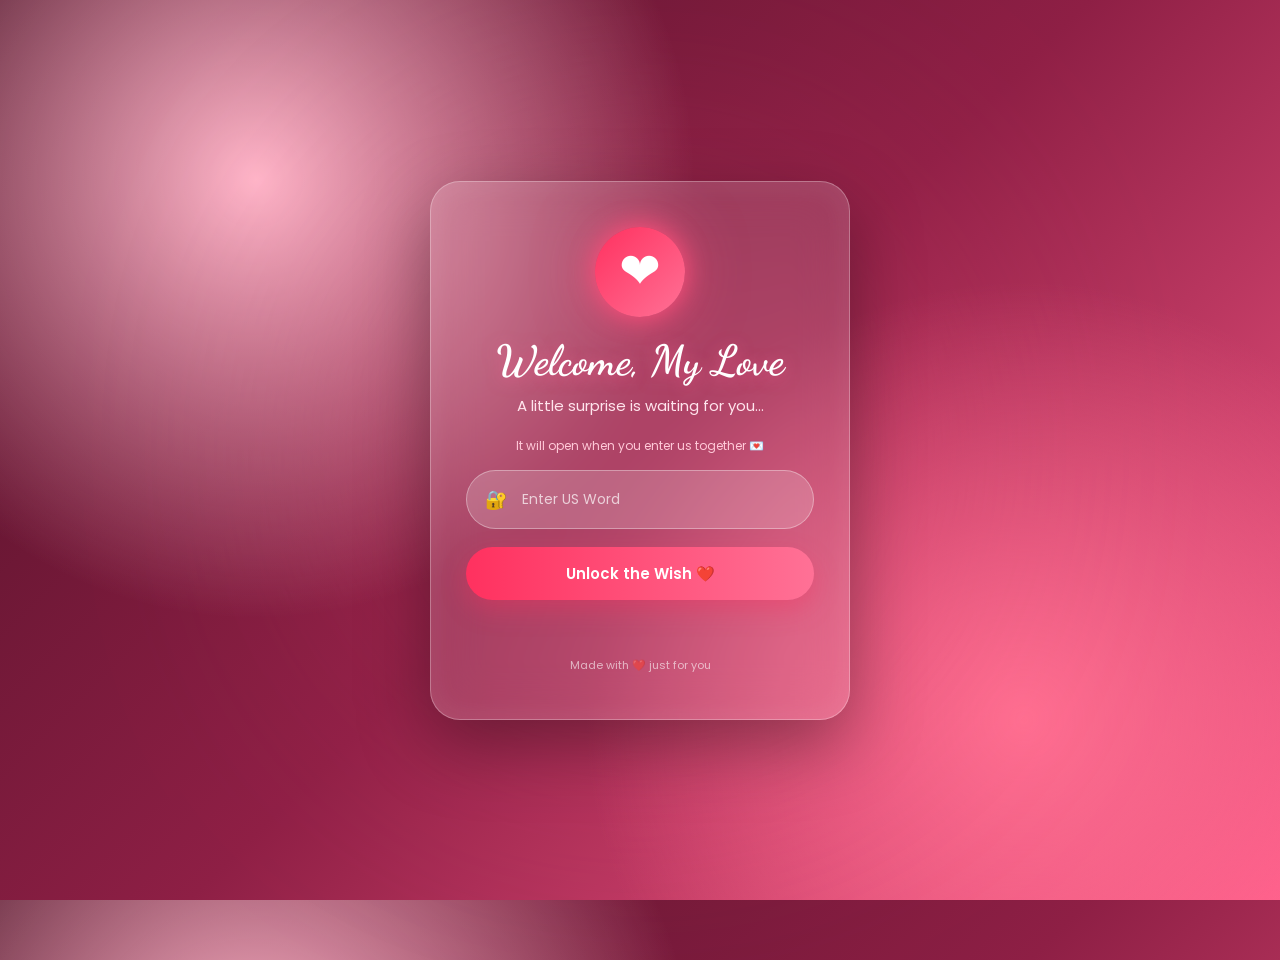
<file: index.html>
<!DOCTYPE html>
<html lang="en">
<head>
    <meta charset="UTF-8">
    <meta name="viewport" content="width=device-width, initial-scale=1.0">

    <title>Happy Birthay NIVI</title>
    <link rel="icon" href="data:image/svg+xml,<svg xmlns=%22http://www.w3.org/2000/svg%22 viewBox=%220 0 100 100%22><text y=%22.9em%22 font-size=%2290%22>🌙</text></svg>">


    <!-- Google Fonts -->
    <link rel="preconnect" href="https://fonts.googleapis.com">
    <link rel="preconnect" href="https://fonts.gstatic.com" crossorigin>

    <link href="https://fonts.googleapis.com/css2?family=Dancing+Script:wght@500;600;700&family=Poppins:wght@300;400;500;600&display=swap" rel="stylesheet">

    <!-- CSS -->
    <link rel="stylesheet" href="css/index.css">
</head>

<body>

    <!-- Floating Hearts -->
    <div class="hearts">
        <span>❤️</span>
        <span>💕</span>
        <span>💗</span>
        <span>💖</span>
        <span>💘</span>
        <span>❤️</span>
        <span>💞</span>
        <span>💓</span>
    </div>


    <!-- Login Card -->
    <div class="login-card">

        <div class="heart-icon">
            ❤
        </div>

        <h1>Welcome, My Love</h1>

        <p class="subtitle">
            A little surprise is waiting for you...
        </p>

        <p class="hint">
            It will open when you enter us together 💌
        </p>


        <!-- Password Input -->
        <div class="input-box">

            <span>🔐</span>

            <input
                type="password"
                id="secret"
                placeholder="Enter US Word"
                autocomplete="off"
            >

        </div>


        <!-- Login Button -->
        <button onclick="unlock()">
            Unlock the Wish ❤️
        </button>


        <!-- Error -->
        <p id="error"></p>


        <div class="bottom-heart">
            Made with ❤️ just for you
        </div>

    </div>


    <script>

        function unlock() {

            const secret =
                document.getElementById("secret").value;

            const error =
                document.getElementById("error");


            // Correct secret
            if (secret.toUpperCase() === "NIVI") {

                error.innerHTML = "";

                // Redirect to birthday page
                window.location.href = "birthday.html";

            } else {

                error.innerHTML =
                    "Oops! That's not the secret 💔";

            }
        }


        // Allow Enter key
        document
            .getElementById("secret")
            .addEventListener("keypress", function(event) {

                if (event.key === "Enter") {
                    unlock();
                }

            });

    </script>

</body>
</html>
</file>
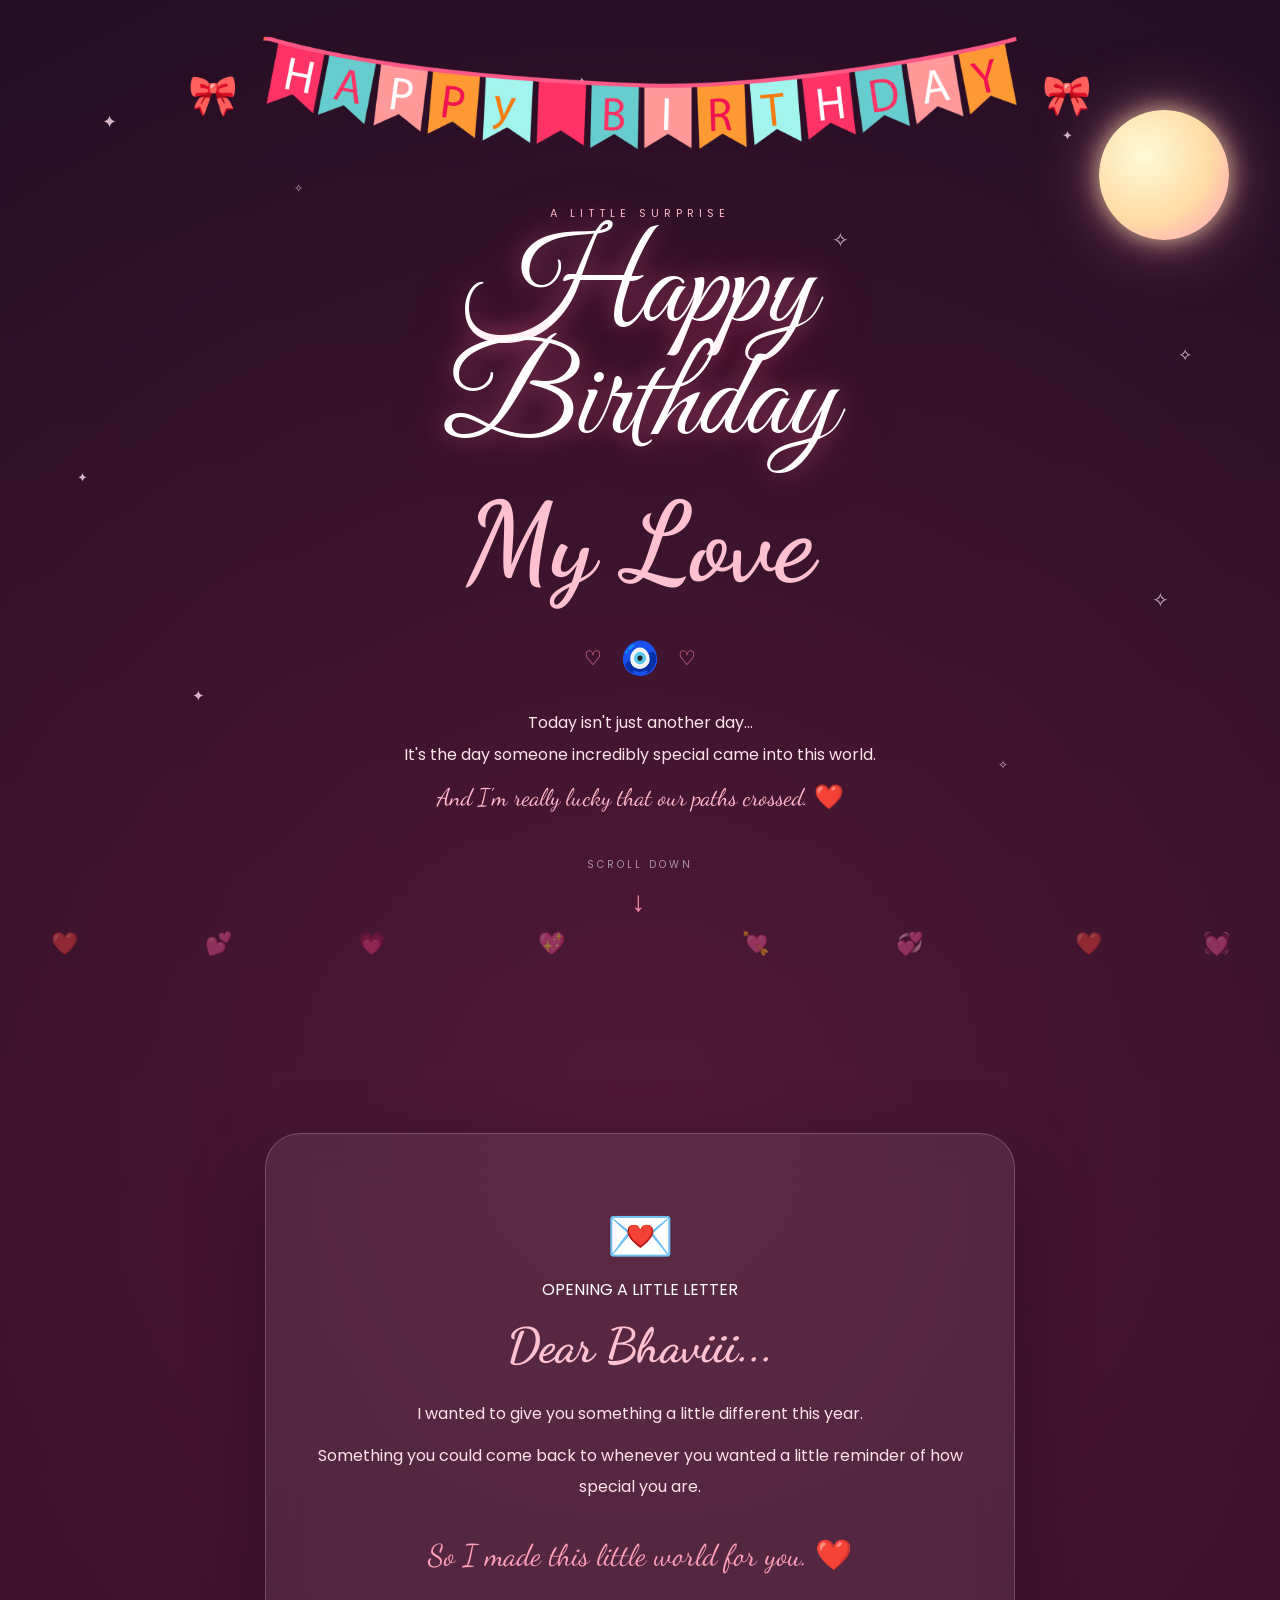
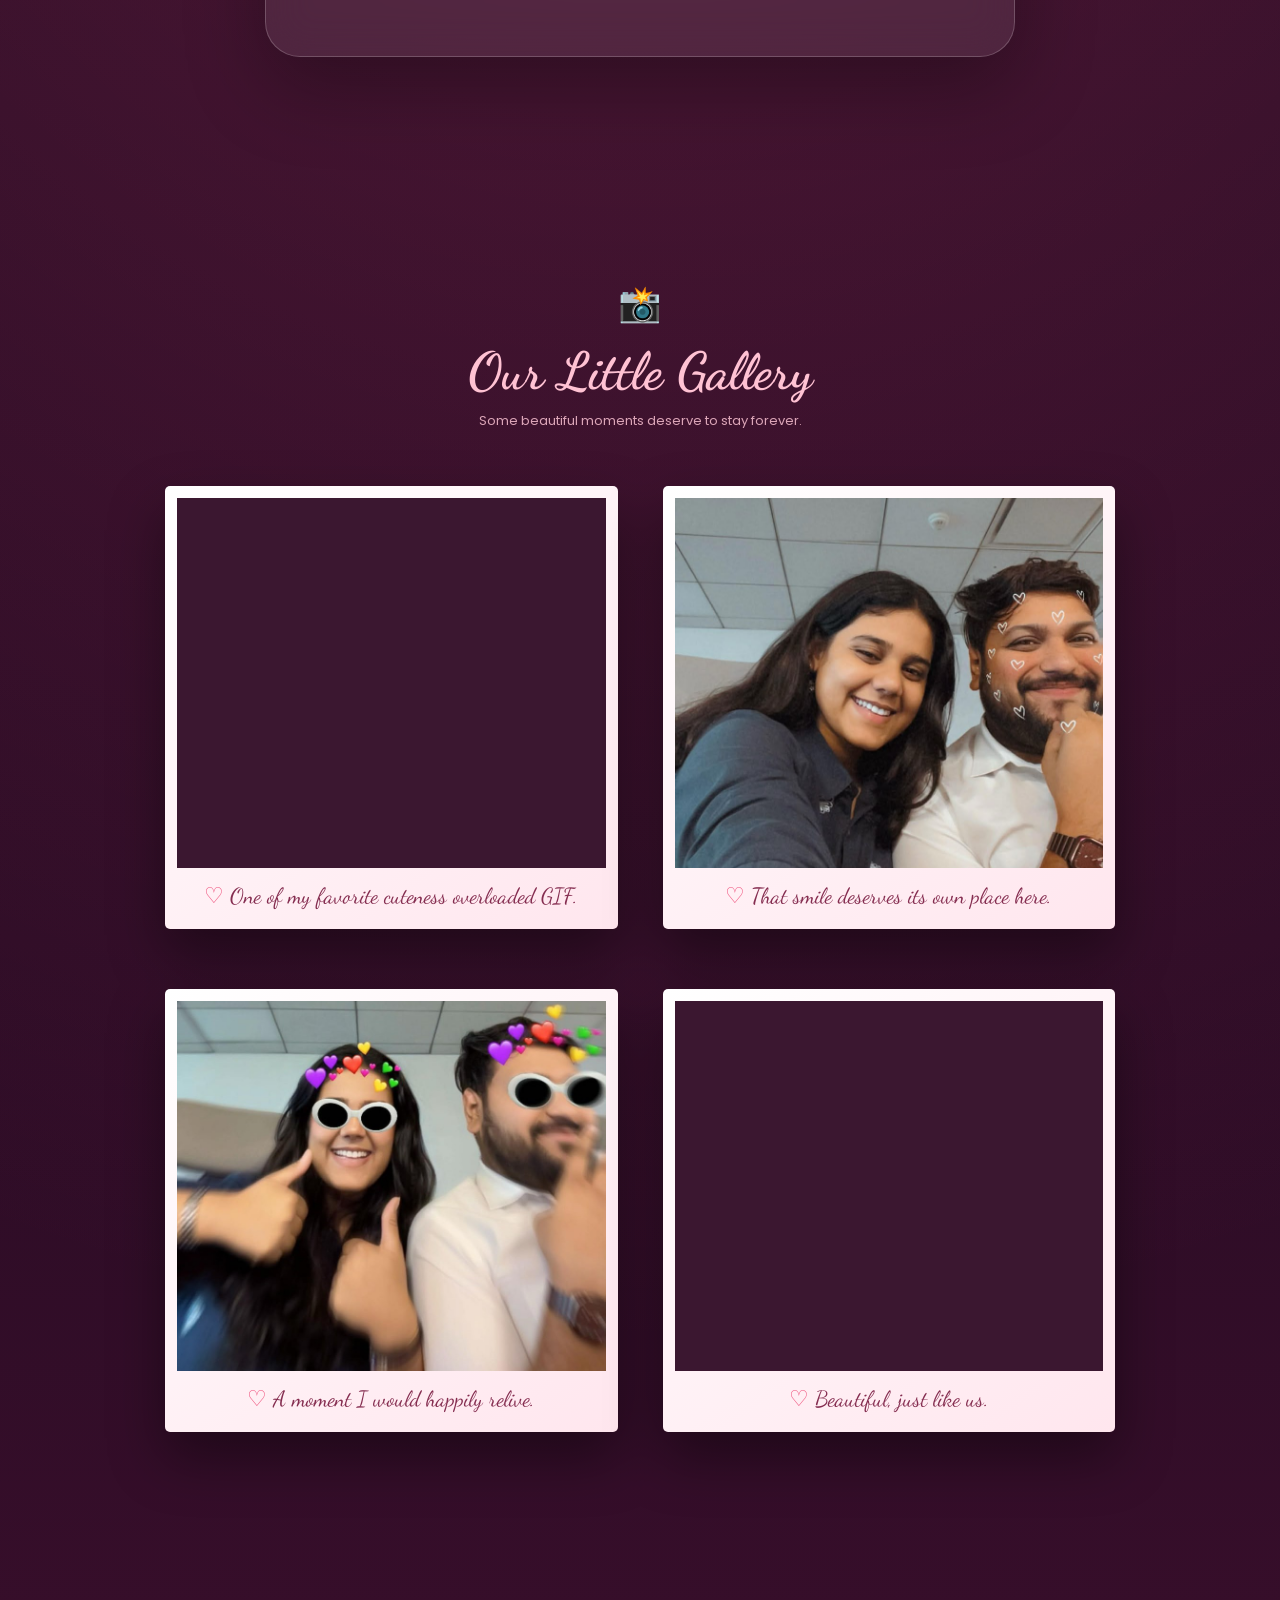
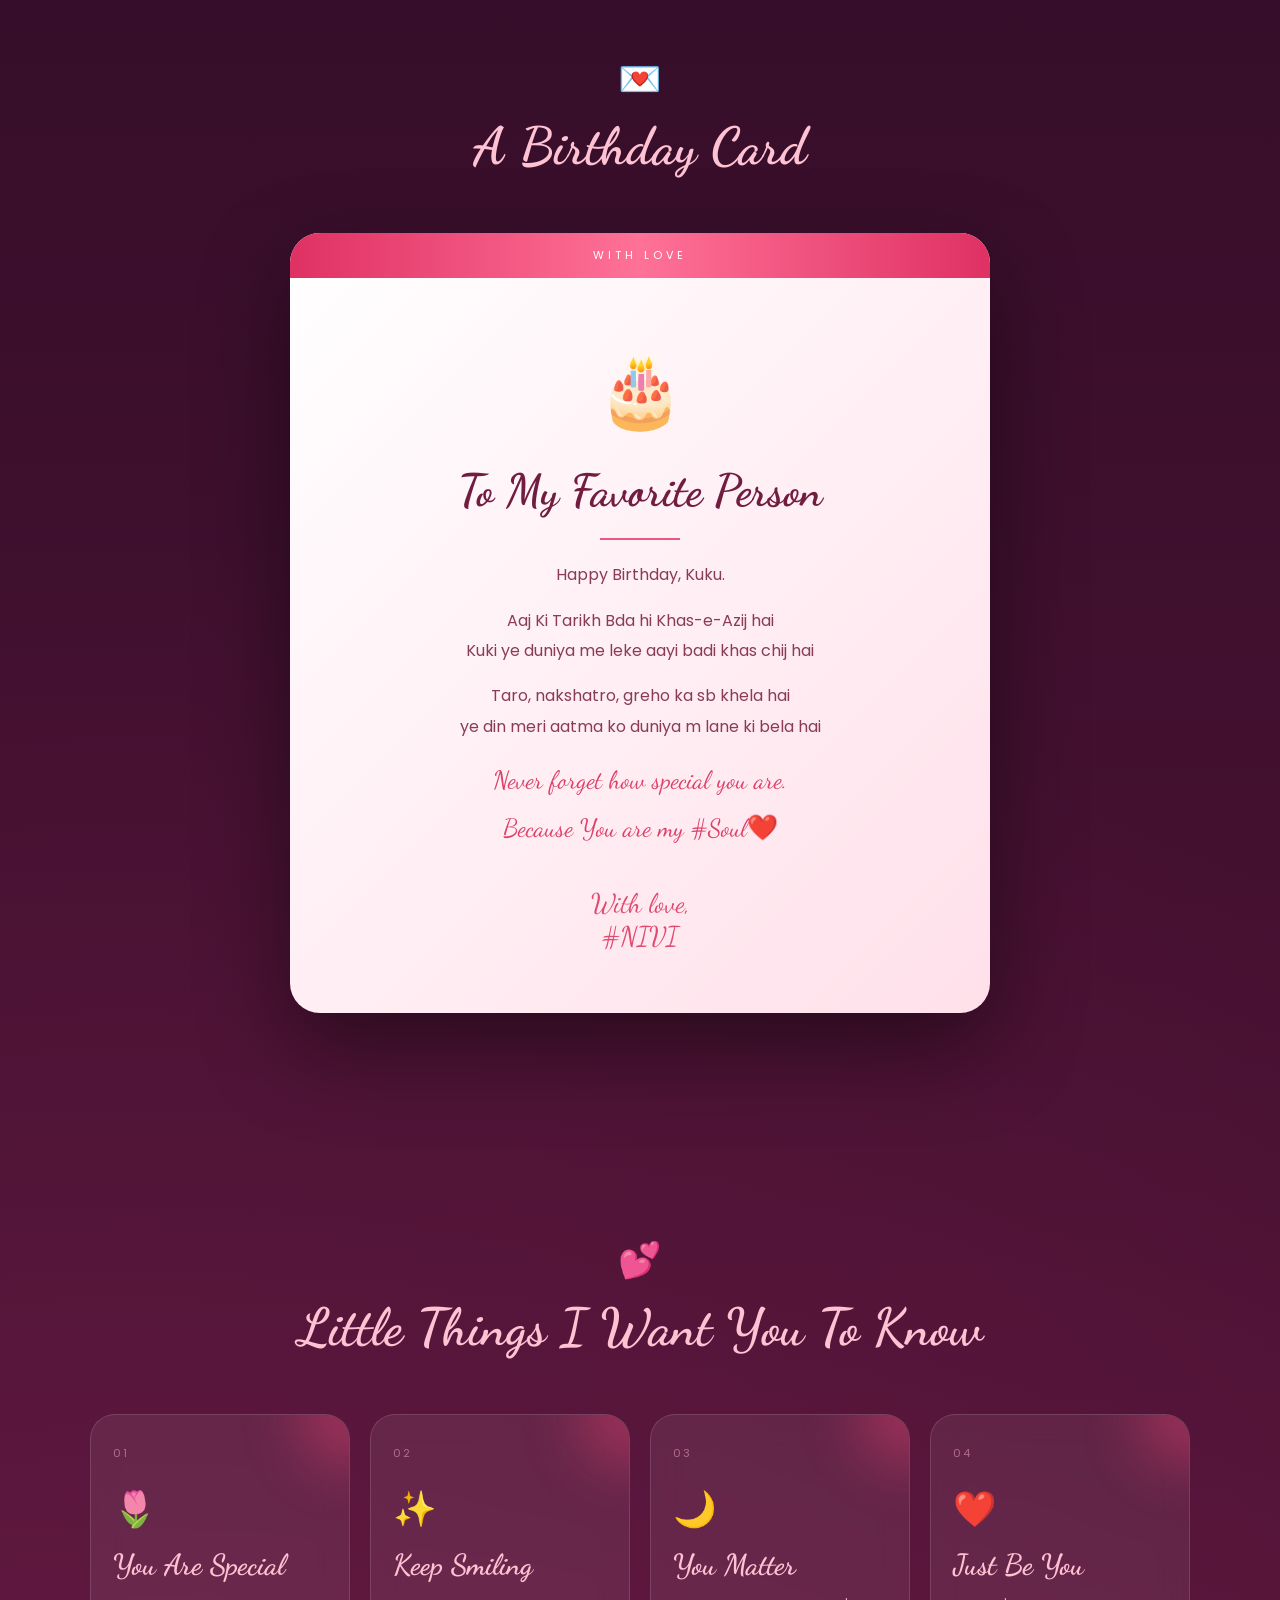
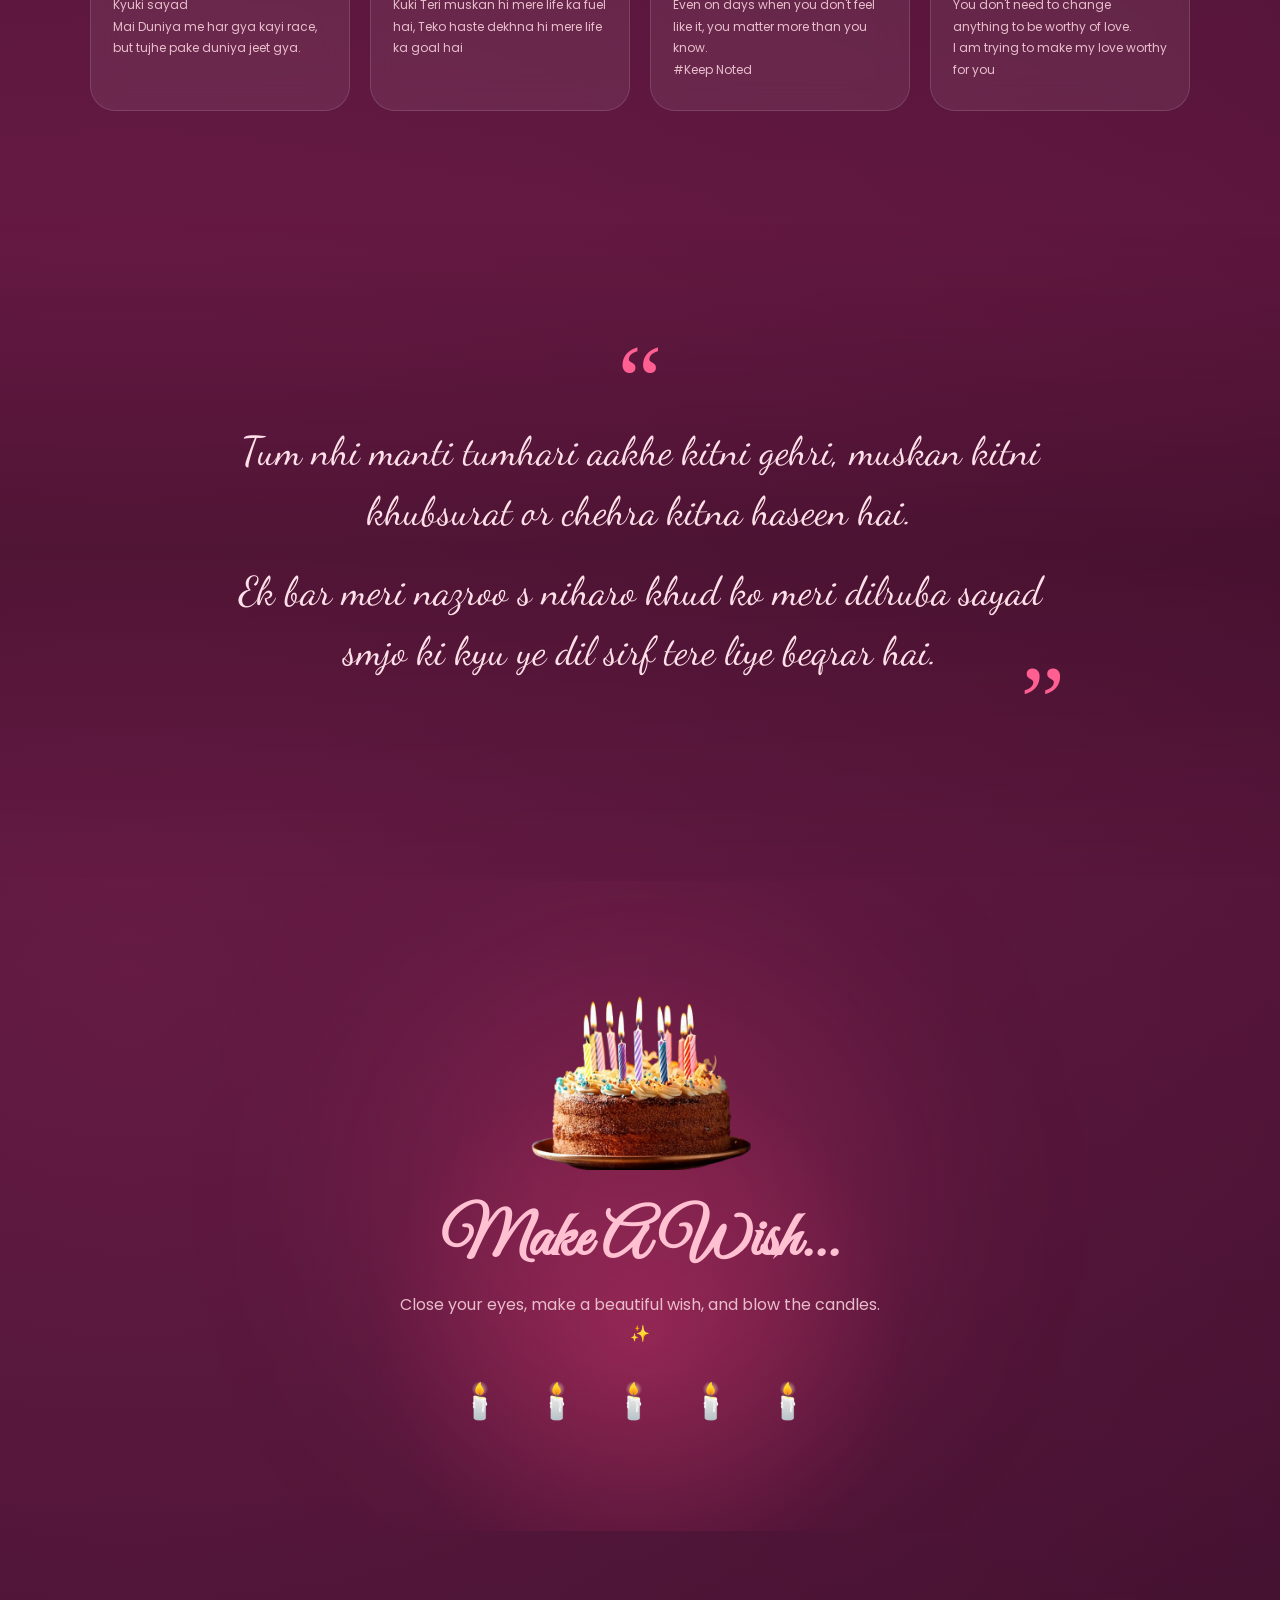
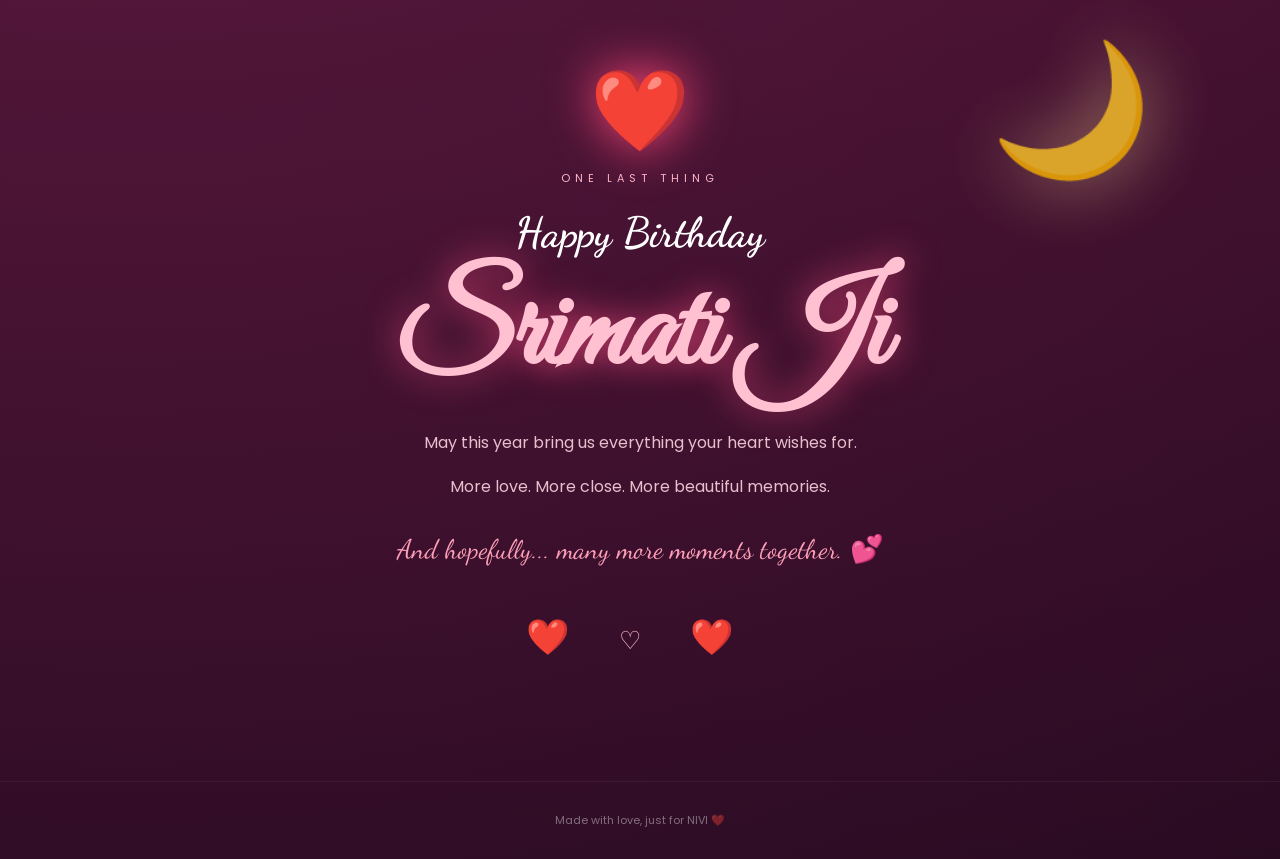
<file: birthday.html>
<!DOCTYPE html>
<html lang="en">

<head>

    <meta charset="UTF-8">

    <meta name="viewport"
          content="width=device-width, initial-scale=1.0">

    <title>For Bebu 🐶</title>
    <link rel="icon" href="data:image/svg+xml,<svg xmlns=%22http://www.w3.org/2000/svg%22 viewBox=%220 0 100 100%22><text y=%22.9em%22 font-size=%2290%22>🌙</text></svg>">

    <!-- Fonts -->
    <link rel="preconnect"
          href="https://fonts.googleapis.com">

    <link rel="preconnect"
          href="https://fonts.gstatic.com"
          crossorigin>

    <link href="https://fonts.googleapis.com/css2?family=Dancing+Script:wght@500;600;700&family=Great+Vibes&family=Poppins:wght@300;400;500;600&display=swap"
          rel="stylesheet">

    <!-- Birthday CSS -->
    <link rel="stylesheet"
          href="css/birthday.css">

</head>


<body>


<!-- ==================================================
     BACKGROUND
================================================== -->

<div class="night-sky">

    <span class="star star-1">✦</span>
    <span class="star star-2">✧</span>
    <span class="star star-3">✦</span>
    <span class="star star-4">✧</span>
    <span class="star star-5">✦</span>
    <span class="star star-6">✧</span>
    <span class="star star-7">✦</span>
    <span class="star star-8">✧</span>
    <span class="star star-9">✦</span>
    <span class="star star-10">✧</span>

</div>


<!-- ==================================================
     FLOATING HEARTS
================================================== -->

<div class="floating-hearts">

    <span>❤️</span>
    <span>💕</span>
    <span>💗</span>
    <span>💖</span>
    <span>💘</span>
    <span>💞</span>
    <span>❤️</span>
    <span>💓</span>

</div>


<!-- ==================================================
     DECORATIVE MOON
================================================== -->

<div class="moon-decoration">

    <!--
        LATER replace this placeholder with:

        <img src="images/moon.png" alt="Moon">
    -->

    <div class="image-placeholder moon-placeholder">
        
        <small>MOON</small>
    </div>

</div>


<!-- ==================================================
     TOP BANNER
================================================== -->

<header class="birthday-header">

    <div class="banner-decoration left">

        <span>🎀</span>

    </div>


    <div class="banner">


            <img src="images/Banner.png"
                 alt="Happy Birthday Banner">
        

        <!--- <div class="banner-placeholder">

            <span>🎈</span>

            <h3>
                HAPPY BIRTHDAY
            </h3>

            <span>🎈</span>

        </div> --->

    </div>


    <div class="banner-decoration right">

        <span>🎀</span>

    </div>

</header>



<!-- ==================================================
     HERO
================================================== -->

<section class="hero">


    <!-- LEFT CAKE -->

    <!--<div class="side-decoration cake-decoration">

            <img src="images/cake.jpg"
                 alt="Birthday Cake">
        

        <div class="image-placeholder cake-placeholder">

            <span>🎂</span>

            <small>
                YOUR CAKE IMAGE
            </small>

        </div>

    </div> --->


    <!-- CENTER CONTENT -->

    <div class="hero-content">

        <div class="tiny-heading">

            A LITTLE SURPRISE

        </div>


        <h1>
            Happy Birthday
        </h1>


        <h2>
            My Love
        </h2>


        <div class="heart-divider">

            <span>♡</span>
            <span>🧿</span>
            <span>♡</span>

        </div>


        <p class="hero-message">

            Today isn't just another day...

            <br>

            It's the day someone incredibly
            special came into this world.

        </p>


        <p class="hero-submessage">

            And I'm really lucky that
            our paths crossed. ❤️

        </p>


        <div class="scroll-hint">

            <span>Scroll down</span>

            <strong>↓</strong>

        </div>

    </div>


    <!-- RIGHT CANDLES -->

    <!--<div class="side-decoration candle-decoration">

        
            Replace this with:

            <img src="images/candles.png"
                 alt="Birthday Candles">
        

        <div class="image-placeholder candle-placeholder">

            <span>🕯️</span>

            <small>
                CANDLES IMAGE
            </small>

        </div>

    </div>-->

</section>



<!-- ==================================================
     INTRODUCTION
================================================== -->

<section class="section">

    <div class="intro-card reveal">

        <div class="envelope">
            💌
        </div>


        <div class="mini-label">
            OPENING A LITTLE LETTER
        </div>


        <h2>
            Dear Bhaviii...
        </h2>


        <p>
            I wanted to give you something a little
            different this year.
        </p>


        <p>
            Something you could come back to whenever
            you wanted a little reminder of how special
            you are.
        </p>


        <p class="special-line">
            So I made this little world for you. ❤️
        </p>

    </div>

</section>



<!-- ==================================================
     PHOTO MEMORIES
================================================== -->

<section class="section memories-section">


    <div class="section-title reveal">

        <div class="section-icon">
            📸
        </div>

        <h2>
            Our Little Gallery
        </h2>

        <p>
            Some beautiful moments deserve
            to stay forever.
        </p>

    </div>


    <div class="gallery">


        <!-- PHOTO 1 -->

        <div class="memory-card card-left reveal">

            <div class="photo-frame">

                <!--<img src="images/Image5.jpeg"
                     alt="Memory 1">-->
                <video width="300" autoplay muted loop playsinline>
    <source src="images/myvideo.mp4" type="video/mp4">
    Your browser does not support the video tag.
</video>

            </div>

            <div class="memory-caption">

                <span>♡</span>

                One of my favorite cuteness overloaded GIF.

            </div>

        </div>


        <!-- PHOTO 2 -->

        <div class="memory-card card-right reveal">

            <div class="photo-frame">

                <img src="images/Image2.jpeg"
                     alt="Memory 2">

            </div>

            <div class="memory-caption">

                <span>♡</span>

                That smile deserves its own place here.

            </div>

        </div>


        <!-- PHOTO 3 -->

        <div class="memory-card card-left reveal">

            <div class="photo-frame">

                <img src="images/Image1.jpeg"
                     alt="Memory 3">
                

            </div>

            <div class="memory-caption">

                <span>♡</span>

                A moment I would happily relive.

            </div>

        </div>


        <!-- PHOTO 4 -->

        <div class="memory-card card-right reveal">

            <div class="photo-frame">

                <!--<img src="images/Image1.jpeg"
                     alt="Memory 4">--> 
                     <video width="300" autoplay muted loop playsinline>
    <source src="images/myvideo2.mp4" type="video/mp4">
    Your browser does not support the video tag.
</video>

            </div>

            <div class="memory-caption">

                <span>♡</span>

                Beautiful, just like us.

            </div>

        </div>


    </div>

</section>



<!-- ==================================================
     BIRTHDAY CARD
================================================== -->

<section class="section">


    <div class="section-title reveal">

        <div class="section-icon">
            💌
        </div>

        <h2>
            A Birthday Card
        </h2>

    </div>


    <div class="birthday-card reveal">


        <div class="card-ribbon">
            WITH LOVE
        </div>


        <div class="card-inside">


            <div class="card-cake">
                🎂
            </div>


            <h2>
                To My Favorite Person
            </h2>


            <div class="card-line"></div>


            <p>
                Happy Birthday, Kuku.
            </p>


            <p>
                Aaj Ki Tarikh Bda hi Khas-e-Azij hai    
                <br>            
                Kuki ye duniya me leke aayi badi khas chij hai
            </p>


            <p>
                Taro, nakshatro, greho ka sb khela hai  <br>
                ye din meri aatma ko duniya m lane ki bela hai

            </p>


            <p class="card-final">
                Never forget how special you are. <br> Because You are my #Soul❤️
            </p>


            <div class="card-signature">

                With love,

                <br>

                #NIVI

            </div>

        </div>

    </div>

</section>



<!-- ==================================================
     MESSAGE CARDS
================================================== -->

<section class="section message-section">


    <div class="section-title reveal">

        <div class="section-icon">
            💕
        </div>

        <h2>
            Little Things I Want You To Know
        </h2>

    </div>


    <div class="message-grid">


        <div class="message-card reveal">

            <div class="message-number">
                01
            </div>

            <div class="message-icon">
                🌷
            </div>

            <h3>
                You Are Special
            </h3>

            <p>
                Kyuki sayad<br>
                Mai Duniya me har gya kayi race,
                but tujhe pake duniya jeet gya.
            </p>

        </div>


        <div class="message-card reveal">

            <div class="message-number">
                02
            </div>

            <div class="message-icon">
                ✨
            </div>

            <h3>
                Keep Smiling
            </h3>

            <p>
                Kuki Teri muskan hi mere life ka fuel hai,
                Teko haste dekhna hi mere life ka goal hai
            </p>

        </div>


        <div class="message-card reveal">

            <div class="message-number">
                03
            </div>

            <div class="message-icon">
                🌙
            </div>

            <h3>
                You Matter
            </h3>

            <p>
                Even on days when you don't feel
                like it, you matter more than you know.<br>#Keep Noted
            </p>

        </div>


        <div class="message-card reveal">

            <div class="message-number">
                04
            </div>

            <div class="message-icon">
                ❤️
            </div>

            <h3>
                Just Be You
            </h3>

            <p>
                You don't need to change anything
                to be worthy of love.
                <br>I am trying to make my love worthy for you
            </p>

        </div>


    </div>

</section>



<!-- ==================================================
     ROMANTIC QUOTE
================================================== -->

<section class="quote-section">


    <div class="quote-content reveal">

        <span class="quote-mark">
            “
        </span>


        <p>
            Tum nhi manti tumhari aakhe kitni gehri,
            muskan kitni khubsurat or chehra kitna haseen hai.

        </p>


        <p>
            Ek bar meri nazroo s niharo khud ko meri dilruba
            sayad smjo ki kyu ye dil sirf tere liye beqrar hai.


        <span class="quote-mark closing">
            ”
        </span>

    </div>

</section>



<!-- ==================================================
     MINI BIRTHDAY SCENE
================================================== -->

<section class="birthday-scene">


    <div class="scene-glow"></div>


    <div class="scene-content">


        <div class="scene-cake">

             <img src="images/Cake.png"
                     alt="Cake Image">

           <!-- <div class="image-placeholder big-cake">

                🎂

                <small>
                    CAKE IMAGE
                </small>

            </div>-->

        </div>


        <h2>
            Make A Wish...
        </h2>


        <p>
            Close your eyes,
            make a beautiful wish,
            and blow the candles. ✨
        </p>


        <div class="scene-candles">

            🕯️ 🕯️ 🕯️ 🕯️ 🕯️

        </div>

    </div>

</section>



<!-- ==================================================
     FINAL MESSAGE
================================================== -->

<section class="final-section">


    <div class="final-moon">

        🌙

    </div>


    <div class="final-content reveal">


        <div class="final-heart">
            ❤️
        </div>


        <div class="tiny-heading">
            ONE LAST THING
        </div>


        <h2>
            Happy Birthday
        </h2>


        <h1>
            Srimati Ji
        </h1>


        <p>
            May this year bring us
            everything your heart wishes for.
        </p>


        <p>
            More love.
            More close.
            More beautiful memories.
        </p>


        <p class="forever">
            And hopefully...
            many more moments together. 💕
        </p>


        <div class="final-hearts">

            ❤️

            <span>♡</span>

            ❤️

        </div>

    </div>

</section>



<!-- ==================================================
     FOOTER
================================================== -->

<footer>

    Made with love, just for NIVI ❤️

</footer>



<!-- ==================================================
     JAVASCRIPT
================================================== -->

<script>


/* ==========================================
   SCROLL REVEAL
========================================== */

const reveals =
    document.querySelectorAll(".reveal");


const observer =
    new IntersectionObserver(

        (entries) => {

            entries.forEach(entry => {

                if (entry.isIntersecting) {

                    entry.target
                        .classList
                        .add("active");

                }

            });

        },

        {
            threshold: 0.12
        }

    );


reveals.forEach(element => {

    observer.observe(element);

});



/* ==========================================
   CLICK HEARTS
========================================== */

document.addEventListener(
    "click",
    function(event) {

        const heart =
            document.createElement("div");


        heart.className =
            "click-heart";


        heart.innerHTML =
            "❤️";


        heart.style.left =
            event.clientX + "px";


        heart.style.top =
            event.clientY + "px";


        document.body.appendChild(heart);


        setTimeout(() => {

            heart.remove();

        }, 1800);

    }
);



/* ==========================================
   RANDOM SPARKLES
========================================== */

function createSparkle() {

    const sparkle =
        document.createElement("div");


    sparkle.className =
        "sparkle";


    sparkle.innerHTML =
        "✦";


    sparkle.style.left =
        Math.random() * 100 + "vw";


    sparkle.style.top =
        Math.random() * 100 + "vh";


    sparkle.style.animationDuration =
        (2 + Math.random() * 3) + "s";


    document.body.appendChild(sparkle);


    setTimeout(() => {

        sparkle.remove();

    }, 5000);

}


setInterval(createSparkle, 700);


</script>


</body>

</html>
</file>
<file: css/index.css>
* {
    margin: 0;
    padding: 0;
    box-sizing: border-box;
}

body {
    min-height: 100vh;

    display: flex;
    justify-content: center;
    align-items: center;

    overflow: hidden;

    background:
        radial-gradient(
            circle at 20% 20%,
            #ffb6c9,
            transparent 35%
        ),
        radial-gradient(
            circle at 80% 80%,
            #ff6f91,
            transparent 35%
        ),
        linear-gradient(
            135deg,
            #4a1025,
            #8e1f45,
            #ff5c8a
        );

    font-family: "Poppins", sans-serif;

    position: relative;
}


/* Background glow */

body::before {
    content: "";

    position: absolute;

    width: 500px;
    height: 500px;

    background: #ff4f81;

    filter: blur(150px);

    opacity: 0.3;

    border-radius: 50%;
}


/* Floating hearts */

.hearts span {
    position: absolute;

    bottom: -60px;

    color: white;

    font-size: 25px;

    opacity: 0;

    animation: floatHeart 10s linear infinite;
}


.hearts span:nth-child(1) {
    left: 5%;
    animation-delay: 0s;
}

.hearts span:nth-child(2) {
    left: 18%;
    animation-delay: 3s;
    font-size: 35px;
}

.hearts span:nth-child(3) {
    left: 32%;
    animation-delay: 6s;
}

.hearts span:nth-child(4) {
    left: 48%;
    animation-delay: 1s;
    font-size: 40px;
}

.hearts span:nth-child(5) {
    left: 63%;
    animation-delay: 4s;
}

.hearts span:nth-child(6) {
    left: 76%;
    animation-delay: 7s;
    font-size: 32px;
}

.hearts span:nth-child(7) {
    left: 88%;
    animation-delay: 2s;
}

.hearts span:nth-child(8) {
    left: 55%;
    animation-delay: 8s;
}


@keyframes floatHeart {

    0% {
        transform: translateY(0) rotate(0deg);
        opacity: 0;
    }

    10% {
        opacity: 0.8;
    }

    50% {
        opacity: 1;
    }

    100% {
        transform:
            translateY(-115vh)
            rotate(360deg);

        opacity: 0;
    }
}


/* Login Card */

.login-card {

    width: 420px;

    max-width: 90%;

    padding: 45px 35px;

    text-align: center;

    position: relative;

    z-index: 5;

    color: white;

    border-radius: 30px;

    background: rgba(255, 255, 255, 0.13);

    border: 1px solid rgba(255, 255, 255, 0.3);

    backdrop-filter: blur(25px);

    -webkit-backdrop-filter: blur(25px);

    box-shadow:
        0 25px 70px rgba(0, 0, 0, 0.35),
        inset 0 0 30px rgba(255, 255, 255, 0.08);

    animation: cardAppear 1s ease;
}


@keyframes cardAppear {

    from {
        opacity: 0;
        transform: translateY(40px) scale(0.9);
    }

    to {
        opacity: 1;
        transform: translateY(0) scale(1);
    }
}


/* Heart */

.heart-icon {

    width: 90px;
    height: 90px;

    margin: 0 auto 18px;

    display: flex;

    justify-content: center;
    align-items: center;

    font-size: 50px;

    color: white;

    background:
        linear-gradient(
            135deg,
            #ff315f,
            #ff7196
        );

    border-radius: 50%;

    box-shadow:
        0 0 25px #ff4f7b,
        0 0 60px rgba(255, 79, 123, 0.6);

    animation: heartbeat 1.4s infinite;
}


@keyframes heartbeat {

    0%, 100% {
        transform: scale(1);
    }

    50% {
        transform: scale(1.12);
    }
}


/* Heading */

h1 {

    font-family: "Dancing Script", cursive;

    font-size: 42px;

    margin-bottom: 8px;

    text-shadow:
        0 3px 15px rgba(255, 100, 150, 0.5);
}


.subtitle {

    font-size: 15px;

    color: #ffe5ed;

    margin-bottom: 20px;
}


.hint {

    font-size: 12px;

    color: #ffc9d8;

    margin-bottom: 15px;
}


/* Input */

.input-box {

    display: flex;

    align-items: center;

    gap: 10px;

    padding: 4px 18px;

    margin-bottom: 18px;

    border-radius: 50px;

    background: rgba(255, 255, 255, 0.18);

    border: 1px solid rgba(255, 255, 255, 0.35);
}


.input-box span {
    font-size: 18px;
}


.input-box input {

    width: 100%;

    padding: 14px 5px;

    border: none;

    outline: none;

    background: transparent;

    color: white;

    font-size: 14px;

    font-family: "Poppins", sans-serif;
}


.input-box input::placeholder {
    color: rgba(255, 255, 255, 0.7);
}


/* Button */

button {

    width: 100%;

    padding: 15px;

    border: none;

    border-radius: 50px;

    cursor: pointer;

    color: white;

    font-size: 15px;

    font-weight: 600;

    font-family: "Poppins", sans-serif;

    background:
        linear-gradient(
            90deg,
            #ff315f,
            #ff7196
        );

    box-shadow:
        0 10px 25px rgba(255, 49, 95, 0.35);

    transition: 0.3s;
}


button:hover {

    transform: translateY(-3px);

    box-shadow:
        0 15px 35px rgba(255, 49, 95, 0.5);
}


button:active {
    transform: scale(0.97);
}


/* Error */

#error {

    min-height: 20px;

    margin-top: 12px;

    color: #ffd1dc;

    font-size: 13px;
}


/* Bottom text */

.bottom-heart {

    margin-top: 25px;

    font-size: 11px;

    color: rgba(255, 255, 255, 0.6);
}


/* Mobile */

@media (max-width: 500px) {

    .login-card {
        padding: 35px 22px;
    }

    h1 {
        font-size: 36px;
    }

    .heart-icon {
        width: 75px;
        height: 75px;
        font-size: 40px;
    }

}
</file>
<file: css/birthday.css>
/* ==================================================
   RESET
================================================== */

* {
    margin: 0;
    padding: 0;
    box-sizing: border-box;
}


html {
    scroll-behavior: smooth;
}


body {

    min-height: 100vh;

    overflow-x: hidden;

    color: white;

    font-family: "Poppins", sans-serif;

    background:
        radial-gradient(
            circle at 50% 15%,
            rgba(255, 72, 130, 0.22),
            transparent 30%
        ),

        radial-gradient(
            circle at 10% 80%,
            rgba(159, 48, 104, 0.35),
            transparent 35%
        ),

        linear-gradient(
            180deg,
            #13091c 0%,
            #2b0c25 35%,
            #551338 70%,
            #24091f 100%
        );
}


/* ==================================================
   STARS
================================================== */

.night-sky {
    position: fixed;

    inset: 0;

    z-index: 0;

    pointer-events: none;
}


.star {

    position: absolute;

    color: rgba(255, 221, 238, 0.8);

    animation:
        twinkle 2.5s infinite ease-in-out;
}


.star-1 {
    top: 12%;
    left: 8%;
    font-size: 18px;
}

.star-2 {
    top: 20%;
    left: 23%;
    font-size: 11px;
    animation-delay: .5s;
}

.star-3 {
    top: 8%;
    left: 45%;
    font-size: 14px;
    animation-delay: 1s;
}

.star-4 {
    top: 25%;
    left: 65%;
    font-size: 20px;
    animation-delay: .2s;
}

.star-5 {
    top: 14%;
    left: 83%;
    font-size: 13px;
    animation-delay: 1.5s;
}

.star-6 {
    top: 38%;
    left: 92%;
    font-size: 17px;
    animation-delay: .8s;
}

.star-7 {
    top: 52%;
    left: 6%;
    font-size: 13px;
    animation-delay: 1.2s;
}

.star-8 {
    top: 65%;
    left: 90%;
    font-size: 20px;
    animation-delay: .4s;
}

.star-9 {
    top: 76%;
    left: 15%;
    font-size: 15px;
    animation-delay: 1.8s;
}

.star-10 {
    top: 84%;
    left: 78%;
    font-size: 12px;
    animation-delay: .7s;
}


@keyframes twinkle {

    0%,
    100% {
        opacity: .25;
        transform: scale(.7);
    }

    50% {
        opacity: 1;
        transform: scale(1.3);
        text-shadow:
            0 0 15px white;
    }
}


/* ==================================================
   FLOATING HEARTS
================================================== */

.floating-hearts span {

    position: fixed;

    bottom: -60px;

    z-index: 2;

    color: rgba(255, 126, 166, .45);

    pointer-events: none;

    font-size: 22px;

    animation:
        floatingHeart 12s linear infinite;
}


.floating-hearts span:nth-child(1) {
    left: 4%;
}

.floating-hearts span:nth-child(2) {
    left: 16%;
    animation-delay: 3s;
}

.floating-hearts span:nth-child(3) {
    left: 28%;
    animation-delay: 6s;
}

.floating-hearts span:nth-child(4) {
    left: 42%;
    animation-delay: 1s;
}

.floating-hearts span:nth-child(5) {
    left: 58%;
    animation-delay: 7s;
}

.floating-hearts span:nth-child(6) {
    left: 70%;
    animation-delay: 4s;
}

.floating-hearts span:nth-child(7) {
    left: 84%;
    animation-delay: 2s;
}

.floating-hearts span:nth-child(8) {
    left: 94%;
    animation-delay: 8s;
}


@keyframes floatingHeart {

    0% {
        transform:
            translateY(0)
            rotate(0deg);

        opacity: 0;
    }

    10% {
        opacity: .8;
    }

    100% {
        transform:
            translateY(-115vh)
            rotate(360deg);

        opacity: 0;
    }
}


/* ==================================================
   IMAGE PLACEHOLDERS
================================================== */

.image-placeholder {

    display: flex;

    flex-direction: column;

    align-items: center;

    justify-content: center;

    text-align: center;

    color: white;

    border-radius: 25px;

    background:
        linear-gradient(
            135deg,
            #ff4778,
            #9d315e
        );

    box-shadow:
        0 15px 40px
        rgba(0,0,0,.35),

        inset 0 0 30px
        rgba(255,255,255,.12);
}


.image-placeholder span {

    font-size: 65px;

    filter:
        drop-shadow(
            0 5px 10px
            rgba(0,0,0,.3)
        );
}


.image-placeholder small {

    margin-top: 8px;

    color: rgba(255,255,255,.65);

    font-size: 9px;

    letter-spacing: 2px;
}


/* ==================================================
   MOON
================================================== */

.moon-decoration {

    position: absolute;

    top: 110px;

    right: 4%;

    z-index: 1;
}


.moon-placeholder {

    width: 130px;

    height: 130px;

    border-radius: 50%;

    background:
        radial-gradient(
            circle at 35% 35%,
            #fff9d8,
            #ffdca5 55%,
            #ff9bba 100%
        );

    box-shadow:
        0 0 25px
        rgba(255,220,170,.8),

        0 0 70px
        rgba(255,160,190,.4);
}


.moon-placeholder span {
    font-size: 60px;
}


.moon-placeholder small {
    display: none;
}


/* ==================================================
   BIRTHDAY HEADER / BANNER
================================================== */

.birthday-header {

    position: relative;

    z-index: 5;

    display: flex;

    align-items: center;

    justify-content: center;

    gap: 25px;

    padding-top: 35px;
}


.banner img {
    display: block;
    width: 100%;
    max-height: 120px;
    object-fit: contain;
}

.banner-placeholder {

    display: flex;

    align-items: center;

    justify-content: center;

    gap: 25px;

    padding: 15px 25px;

    color: white;

    background:
        linear-gradient(
            90deg,
            #d92c62,
            #ff7198,
            #d92c62
        );

    border:
        2px solid
        rgba(255,255,255,.35);

    clip-path:
        polygon(
            0 0,
            100% 0,
            95% 50%,
            100% 100%,
            0 100%,
            5% 50%
        );

    box-shadow:
        0 10px 30px
        rgba(0,0,0,.3);
}


.banner-placeholder h3 {

    font-family:
        "Dancing Script",
        cursive;

    font-size: 32px;

    letter-spacing: 2px;

    text-shadow:
        0 2px 10px
        rgba(0,0,0,.25);
}


.banner-placeholder span {
    font-size: 25px;
}


.banner-decoration {

    color: #ffb5c9;

    font-size: 40px;

    animation:
        ribbonSwing 3s infinite ease-in-out;
}


@keyframes ribbonSwing {

    0%,
    100% {
        transform: rotate(-5deg);
    }

    50% {
        transform: rotate(5deg);
    }
}


/* ==================================================
   HERO
================================================== */

.hero {

    min-height: 85vh;

    position: relative;

    z-index: 3;

    display: flex;

    align-items: center;

    justify-content: center;

    padding: 50px 30px 100px;

    text-align: center;
}


.hero-content {

    position: relative;

    z-index: 4;

    max-width: 650px;

    animation:
        heroAppear 1.4s ease;
}


@keyframes heroAppear {

    from {
        opacity: 0;

        transform:
            translateY(40px)
            scale(.9);
    }

    to {
        opacity: 1;

        transform:
            translateY(0)
            scale(1);
    }
}


.tiny-heading {

    margin-bottom: 15px;

    color: #ffb8cb;

    font-size: 11px;

    letter-spacing: 5px;

    text-transform: uppercase;
}


.hero h1 {

    font-family:
        "Great Vibes",
        cursive;

    font-size:
        clamp(
            70px,
            11vw,
            125px
        );

    font-weight: 400;

    line-height: .9;

    text-shadow:
        0 0 25px
        rgba(255,110,160,.45),

        0 0 70px
        rgba(255,70,130,.25);
}


.hero h2 {

    margin-top: 15px;

    color: #ffc0d1;

    font-family:
        "Dancing Script",
        cursive;

    font-size:
        clamp(
            65px,
            10vw,
            110px
        );

    animation:
        nameGlow 2s infinite alternate;
}


@keyframes nameGlow {

    from {
        text-shadow:
            0 0 10px
            #ff5f91;
    }

    to {
        text-shadow:
            0 0 25px
            #ff5f91,

            0 0 60px
            #ff4778;
    }
}


.heart-divider {

    display: flex;

    justify-content: center;

    align-items: center;

    gap: 18px;

    margin: 25px 0;

    color: #ff8fac;

    font-size: 20px;
}


.heart-divider span:nth-child(2) {

    font-size: 32px;

    animation:
        heartbeat 1.4s infinite;
}


@keyframes heartbeat {

    0%,
    100% {
        transform: scale(1);
    }

    50% {
        transform: scale(1.18);
    }
}


.hero-message {

    color: #ffe4ec;

    font-size: 16px;

    line-height: 2;
}


.hero-submessage {

    margin-top: 12px;

    color: #ffb7ca;

    font-family:
        "Dancing Script",
        cursive;

    font-size: 24px;
}


.scroll-hint {

    display: flex;

    flex-direction: column;

    align-items: center;

    gap: 8px;

    margin-top: 45px;

    color: rgba(255,255,255,.55);

    font-size: 10px;

    letter-spacing: 3px;

    text-transform: uppercase;
}


.scroll-hint strong {

    color: #ff8eaa;

    font-size: 28px;

    animation:
        bounce 1.5s infinite;
}


@keyframes bounce {

    50% {
        transform: translateY(10px);
    }
}


/* ==================================================
   SIDE DECORATIONS
================================================== */

.side-decoration {

    position: absolute;

    z-index: 2;

    transition:
        transform .5s ease;
}


.side-decoration:hover {

    transform:
        translateY(-12px)
        rotate(2deg);
}


.cake-decoration {
    position: absolute;
    left: 3%;
    bottom: 5%;
    z-index: 2;
}

.cake-decoration img {
    display: block;
    width: 130px;
    height: auto;
    object-fit: contain;
}

.candle-decoration {

    right: 3%;

    bottom: 7%;
}


.cake-placeholder,
.candle-placeholder {

    width: 160px;

    height: 190px;
}


.candle-placeholder {

    background:
        linear-gradient(
            135deg,
            #7c376d,
            #ef668e
        );
}


/* ==================================================
   GENERAL SECTIONS
================================================== */

.section {

    max-width: 1150px;

    margin: auto;

    padding: 110px 25px;

    position: relative;

    z-index: 3;
}


/* ==================================================
   INTRO CARD
================================================== */

.intro-card {

    max-width: 750px;

    margin: auto;

    padding: 60px 50px;

    text-align: center;

    border:
        1px solid
        rgba(255,255,255,.2);

    border-radius: 35px;

    background:
        rgba(255,255,255,.08);

    backdrop-filter:
        blur(20px);

    box-shadow:
        0 30px 80px
        rgba(0,0,0,.3);
}


.envelope {

    font-size: 55px;

    animation:
        floatEnvelope 3s infinite ease-in-out;
}


@keyframes floatEnvelope {

    50% {
        transform: translateY(-8px);
    }
}


.intro-card h2 {

    margin: 15px 0 25px;

    font-family:
        "Dancing Script",
        cursive;

    font-size: 48px;

    color: #ffc2d3;
}


.intro-card p {

    margin: 12px 0;

    color: #ffe2ea;

    line-height: 1.9;
}


.special-line {

    margin-top: 25px !important;

    color: #ff9fba !important;

    font-family:
        "Dancing Script",
        cursive;

    font-size: 30px;
}


/* ==================================================
   SECTION TITLE
================================================== */

.section-title {

    margin-bottom: 55px;

    text-align: center;
}


.section-icon {

    margin-bottom: 10px;

    font-size: 35px;
}


.section-title h2 {

    color: #ffc2d3;

    font-family:
        "Dancing Script",
        cursive;

    font-size: 52px;
}


.section-title p {

    margin-top: 8px;

    color: #dca6b8;

    font-size: 13px;
}


/* ==================================================
   PHOTO GALLERY
================================================== */

.gallery {

    display: grid;

    grid-template-columns:
        repeat(2, 1fr);

    gap: 60px 45px;

    max-width: 950px;

    margin: auto;
}


.memory-card {

    padding: 12px;

    background:
        linear-gradient(
            145deg,
            #fff,
            #ffe6ee
        );

    box-shadow:
        0 25px 55px
        rgba(0,0,0,.4);

    border-radius: 5px;

    transition:
        transform .5s ease;
}


.card-left {

    transform:
        rotate(-2deg);
}


.card-right {

    transform:
        rotate(2deg);
}


.memory-card:hover {

    transform:
        rotate(0deg)
        translateY(-12px)
        scale(1.02);
}


.photo-frame {

    height: 370px;

    overflow: hidden;

    background: #3b1730;
}


.photo-frame img {

    width: 100%;

    height: 100%;

    display: block;

    object-fit: cover;

    transition:
        transform .7s ease;
}
.photo-frame video {
    width: 100%;
    height: 100%;
    object-fit: cover;
    display: block;
}

.memory-card:hover img,
.memory-card:hover video {

    transform:
        scale(1.07);
}


.memory-caption {

    padding: 15px 8px 8px;

    color: #852d50;

    font-family:
        "Dancing Script",
        cursive;

    font-size: 22px;

    text-align: center;
}


.memory-caption span {

    color: #ef527d;
}


/* ==================================================
   BIRTHDAY CARD
================================================== */

.birthday-card {

    max-width: 700px;

    margin: auto;

    position: relative;

    overflow: hidden;

    border-radius: 30px;

    background:
        linear-gradient(
            135deg,
            #fff,
            #ffe0ea
        );

    color: #711d40;

    box-shadow:
        0 35px 90px
        rgba(0,0,0,.45);
}


.card-ribbon {

    padding: 14px;

    color: white;

    background:
        linear-gradient(
            90deg,
            #df3163,
            #ff7197,
            #df3163
        );

    font-size: 11px;

    letter-spacing: 4px;

    text-align: center;
}


.card-inside {

    padding: 60px 50px;

    text-align: center;
}


.card-cake {

    font-size: 70px;

    animation:
        cakeBounce 2s infinite;
}


@keyframes cakeBounce {

    50% {
        transform: translateY(-10px);
    }
}


.card-inside h2 {

    margin: 20px 0;

    font-family:
        "Dancing Script",
        cursive;

    font-size: 45px;
}


.card-line {

    width: 80px;

    height: 2px;

    margin: 20px auto;

    background: #e95880;
}


.card-inside p {

    margin: 15px auto;

    max-width: 520px;

    color: #8a3b58;

    line-height: 1.9;
}


.card-final {

    color: #dc3f69 !important;

    font-family:
        "Dancing Script",
        cursive;

    font-size: 25px;
}


.card-signature {

    margin-top: 35px;

    color: #df4a70;

    font-family:
        "Dancing Script",
        cursive;

    font-size: 27px;
}


/* ==================================================
   MESSAGE CARDS
================================================== */

.message-grid {

    display: grid;

    grid-template-columns:
        repeat(4, 1fr);

    gap: 20px;
}


.message-card {

    min-height: 290px;

    padding: 30px 22px;

    position: relative;

    overflow: hidden;

    border:
        1px solid
        rgba(255,255,255,.13);

    border-radius: 25px;

    background:
        rgba(255,255,255,.07);

    backdrop-filter:
        blur(15px);

    transition:
        transform .4s ease,
        background .4s ease;
}


.message-card::before {

    content: "";

    position: absolute;

    width: 100px;

    height: 100px;

    top: -50px;

    right: -50px;

    border-radius: 50%;

    background: #ff4778;

    filter: blur(30px);

    opacity: .4;
}


.message-card:hover {

    transform:
        translateY(-10px);

    background:
        rgba(255,255,255,.12);
}


.message-number {

    color: rgba(255,180,200,.5);

    font-size: 11px;

    letter-spacing: 2px;
}


.message-icon {

    margin: 20px 0 12px;

    font-size: 35px;
}


.message-card h3 {

    margin-bottom: 12px;

    color: #ffc1d2;

    font-family:
        "Dancing Script",
        cursive;

    font-size: 29px;
}


.message-card p {

    color: #e9bfcc;

    font-size: 12px;

    line-height: 1.8;
}


/* ==================================================
   QUOTE
================================================== */

.quote-section {

    position: relative;

    z-index: 3;

    padding: 140px 25px;

    background:
        linear-gradient(
            180deg,
            transparent,
            rgba(0,0,0,.2),
            transparent
        );
}


.quote-content {

    max-width: 850px;

    margin: auto;

    text-align: center;
}


.quote-mark {

    display: block;

    color: #ff5f91;

    font-family: Georgia, serif;

    font-size: 100px;

    line-height: .4;
}



.quote-content p {

    margin: 20px 0;

    color: #ffe0e8;

    font-family:
        "Dancing Script",
        cursive;

    font-size:
        clamp(
            27px,
            4vw,
            40px
        );

    line-height: 1.5;
}


.closing {

    text-align: right;
}


/* ==================================================
   BIRTHDAY SCENE
================================================== */

.birthday-scene {

    min-height: 650px;

    display: flex;

    align-items: center;

    justify-content: center;

    position: relative;

    overflow: hidden;

    z-index: 3;

    text-align: center;

    background:
        radial-gradient(
            circle at 50% 70%,
            rgba(255,67,126,.25),
            transparent 35%
        );
}


.scene-glow {

    position: absolute;

    width: 500px;

    height: 500px;

    border-radius: 50%;

    background:
        rgba(255,74,133,.18);

    filter: blur(100px);
}


.scene-content {

    position: relative;

    z-index: 2;
}

.scene-cake img {
    width: min(250px, 70vw);
    height: auto;
    display: block;
    margin: 0 auto;
        animation:
        sceneFloat 4s infinite ease-in-out;
}


.big-cake {

    width: 240px;

    height: 210px;

    margin: auto;

    background:
        linear-gradient(
            135deg,
            #ef668d,
            #6d275d
        );

    animation:
        sceneFloat 3s infinite ease-in-out;
}


.big-cake span {

    font-size: 90px;
}


.scene-content h2 {

    margin-top: 30px;

    color: #ffc0d2;

    font-family:
        "Great Vibes",
        cursive;

    font-size: 65px;
}


.scene-content p {

    margin: 10px auto;

    max-width: 500px;

    color: #e9bdcb;

    line-height: 1.8;
}


.scene-candles {

    margin-top: 25px;

    color: #ffc9d7;

    font-size: 35px;

    letter-spacing: 12px;

    animation:
        candleGlow 1.5s infinite alternate;
}


@keyframes sceneFloat {

    50% {
        transform: translateY(-12px);
    }
}


@keyframes candleGlow {

    from {
        filter:
            drop-shadow(
                0 0 5px
                #ff9bb4
            );
    }

    to {
        filter:
            drop-shadow(
                0 0 25px
                #ff658c
            );
    }
}


/* ==================================================
   FINAL SECTION
================================================== */

.final-section {

    min-height: 850px;

    display: flex;

    align-items: center;

    justify-content: center;

    position: relative;

    overflow: hidden;

    z-index: 3;

    padding: 100px 25px;

    text-align: center;
}


.final-moon {

    position: absolute;

    top: 80px;

    right: 10%;

    color: #ffe7b0;

    font-size: 130px;

    filter:
        drop-shadow(
            0 0 35px
            rgba(255,220,150,.7)
        );

    opacity: .8;
}


.final-content {

    position: relative;

    z-index: 3;

    max-width: 750px;
}


.final-heart {

    font-size: 80px;

    filter:
        drop-shadow(
            0 0 25px
            #ff4778
        );

    animation:
        heartbeat 1.3s infinite;
}


.final-content h2 {

    margin-top: 20px;

    font-family:
        "Dancing Script",
        cursive;

    font-size: 42px;
}


.final-content h1 {

    color: #ffc0d2;

    font-family:
        "Great Vibes",
        cursive;

    font-size:
        clamp(
            75px,
            12vw,
            125px
        );

    text-shadow:
        0 0 35px
        rgba(255,80,130,.7);
}


.final-content p {

    max-width: 600px;

    margin: 15px auto;

    color: #e8bfcd;

    line-height: 1.8;
}


.forever {

    color: #ff9fb8 !important;

    font-family:
        "Dancing Script",
        cursive;

    font-size: 27px;

    margin-top: 25px !important;
}


.final-hearts {

    margin-top: 35px;

    color: #ff779b;

    font-size: 35px;

    letter-spacing: 20px;
}


.final-hearts span {

    color: #ffc0d0;

    font-size: 25px;
}


/* ==================================================
   FOOTER
================================================== */

footer {

    position: relative;

    z-index: 3;

    padding: 30px;

    color: rgba(255,255,255,.4);

    font-size: 11px;

    text-align: center;

    border-top:
        1px solid
        rgba(255,255,255,.05);
}


/* ==================================================
   SCROLL REVEAL
================================================== */

.reveal {

    opacity: 0;

    transform:
        translateY(50px);

    transition:
        opacity 1s ease,
        transform 1s ease;
}


.reveal.active {

    opacity: 1;

    transform:
        translateY(0);
}


/* ==================================================
   CLICK HEART
================================================== */

.click-heart {

    position: fixed;

    z-index: 9999;

    pointer-events: none;

    color: #ff6d96;

    font-size: 25px;

    animation:
        clickHeart 1.8s ease forwards;
}


@keyframes clickHeart {

    0% {

        opacity: 1;

        transform:
            translate(-50%, -50%)
            scale(.5);
    }

    100% {

        opacity: 0;

        transform:
            translate(-50%, -150px)
            scale(1.5);
    }
}


/* ==================================================
   RANDOM SPARKLES
================================================== */

.sparkle {

    position: fixed;

    z-index: 2;

    pointer-events: none;

    color: #ffd5e3;

    animation:
        sparkleAnimation
        4s ease forwards;
}


@keyframes sparkleAnimation {

    0% {

        opacity: 0;

        transform:
            scale(.2)
            rotate(0);
    }

    30% {
        opacity: 1;
    }

    100% {

        opacity: 0;

        transform:
            scale(1.5)
            rotate(180deg);
    }
}


/* ==================================================
   MOBILE
================================================== */

@media (max-width: 900px) {

    .message-grid {

        grid-template-columns:
            repeat(2, 1fr);
    }


    .cake-decoration,
    .candle-decoration {

        opacity: .5;
    }


    .cake-placeholder,
    .candle-placeholder {

        width: 120px;

        height: 150px;
    }

}


@media (max-width: 700px) {

    .birthday-header {

        padding-top: 20px;
    }


    .banner {

        width: 90%;
    }


    .banner-placeholder h3 {

        font-size: 23px;
    }


    .banner-decoration {

        display: none;
    }


    .moon-decoration {

        top: 90px;

        right: 4%;

        opacity: .45;
    }


    .moon-placeholder {

        width: 85px;

        height: 85px;
    }


    .moon-placeholder span {

        font-size: 40px;
    }


    .hero {

        min-height: 85vh;

        padding-top: 80px;
    }


    .side-decoration {

        opacity: .28;
    }


    .cake-decoration {

        left: -20px;

        bottom: 30px;
    }


    .candle-decoration {

        right: -20px;

        bottom: 30px;
    }


    .cake-placeholder,
    .candle-placeholder {

        width: 100px;

        height: 120px;
    }


    .cake-placeholder span,
    .candle-placeholder span {

        font-size: 45px;
    }


    .intro-card {

        padding: 45px 25px;
    }


    .intro-card h2 {

        font-size: 38px;
    }


    .gallery {

        grid-template-columns: 1fr;

        gap: 40px;
    }


    .photo-frame {

        height: 400px;
    }


    .message-grid {

        grid-template-columns: 1fr;
    }


    .message-card {

        min-height: auto;
    }


    .card-inside {

        padding: 45px 25px;
    }


    .scene-content h2 {

        font-size: 50px;
    }


    .big-cake {

        width: 190px;

        height: 170px;
    }


    .final-moon {

        right: -20px;

        opacity: .35;
    }


    .final-section {

        min-height: 700px;
    }

}
</file>
